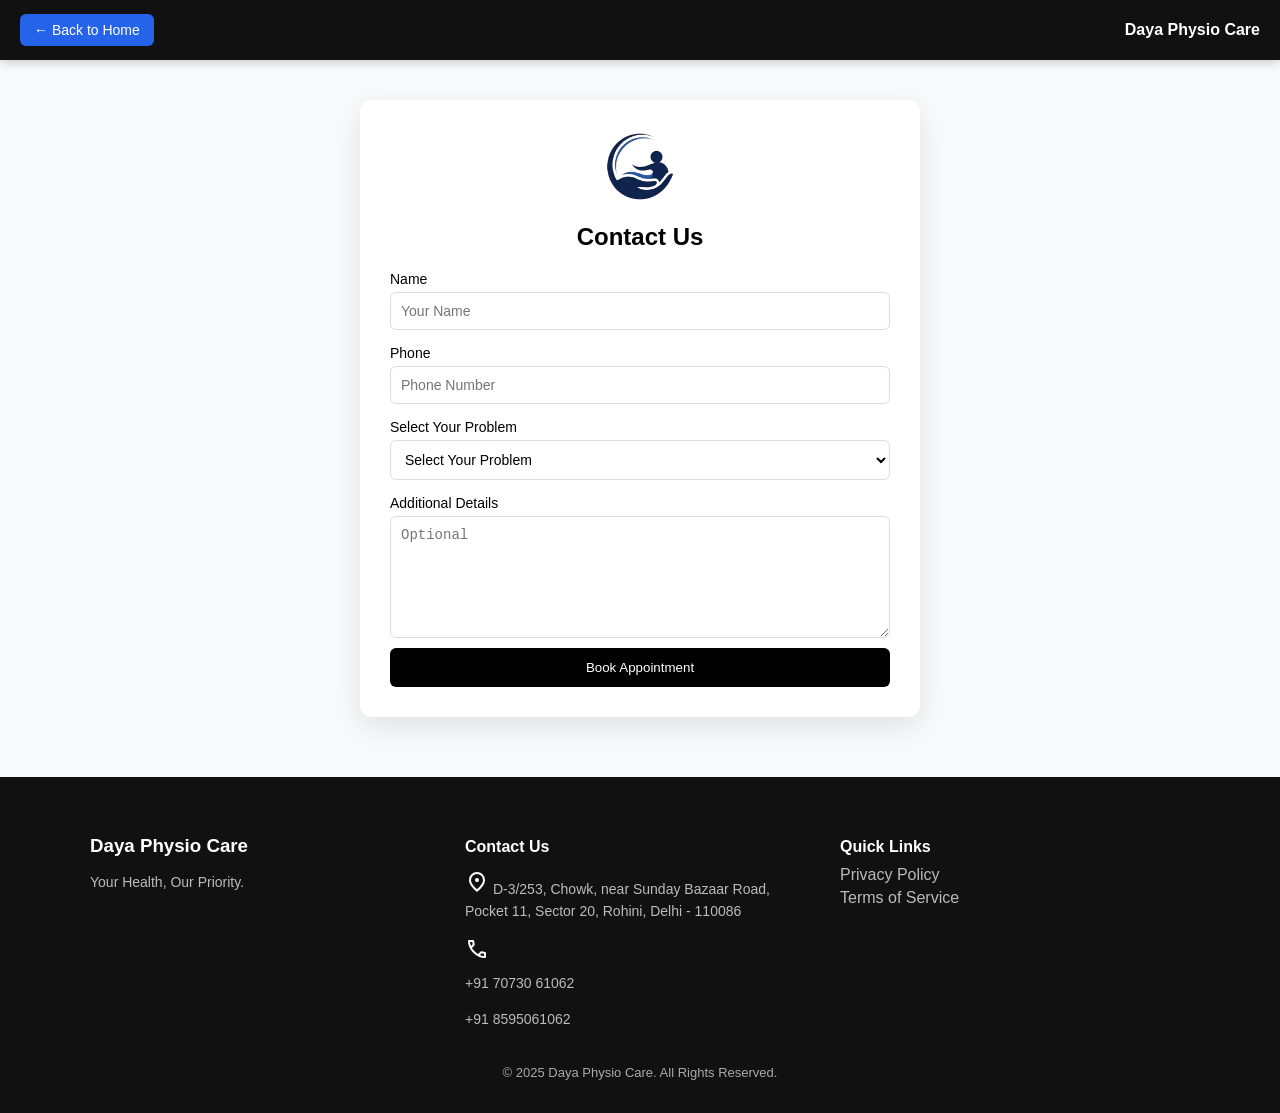
<file: contact.html>
<!DOCTYPE html>
<html lang="en">
<head>
<meta charset="UTF-8">
<meta name="viewport" content="width=device-width, initial-scale=1.0">
<title>Contact Us - Daya Physio Care</title>

<style>

/* RESET */
body {
  margin: 0;
  font-family: Arial, sans-serif;
  background: #f9fafb;
}

/* NAVBAR (FIXED PROPERLY) */
.navbar {
  position: fixed;
  top: 0;
  left: 0;
  width: 100%;
  height: 60px;
  background: #111;
  padding: 0 20px;

  display: flex;
  justify-content: space-between;
  align-items: center;

  box-sizing: border-box;
  z-index: 1000;

  box-shadow: 0 2px 10px rgba(0,0,0,0.2);
}

.back-btn {
  color: white;
  text-decoration: none;
  font-size: 14px;
  background: #2563eb;
  padding: 8px 14px;
  border-radius: 6px;
  white-space: nowrap;
}

.back-btn:hover {
  background: #1d4ed8;
}

.brand {
  color: white;
  font-weight: bold;
  font-size: 16px;
}

/* PAGE WRAPPER */
#contactPageWrapper {
  margin-top: 80px; /* space for navbar */
  display: flex;
  justify-content: center;
  align-items: center;
  padding: 20px;
}

/* FORM BOX */
.contact-box {
  width: 100%;
  max-width: 500px;
  background: white;
  padding: 30px;
  border-radius: 12px;
  box-shadow: 0 10px 30px rgba(0,0,0,0.1);
}

.contact-title {
  font-size: 24px;
  font-weight: bold;
  text-align: center;
}

.contact-description {
  color: #666;
  margin-bottom: 20px;
}

.contact-box img {
  display: block;
  margin: 0 auto 15px auto; /* centers + space below */
}

/* FORM */
.form-grid {
  display: grid;
  gap: 15px;
}

.form-group {
  display: flex;
  flex-direction: column;
}

.form-label {
  margin-bottom: 5px;
  font-size: 14px;
}

.form-input,
.form-textarea {
  padding: 10px;
  border: 1px solid #ddd;
  border-radius: 6px;
  font-size: 14px;
}

.form-textarea {
  min-height: 100px;
}

select.form-input {
  background: white;
  cursor: pointer;
}

.form-submit {
  width: 100%;
  background: black;
  color: white;
  padding: 12px;
  border: none;
  border-radius: 6px;
  margin-top: 10px;
  cursor: pointer;
  transition: background 0.3s ease;
}

.form-submit:hover {
  background: #333;
}

/* FOOTER */
#footer {
  background: #111;
  color: #fff;
  padding: 40px 20px 20px;
  margin-top: 40px;
}

.footerContent {
  max-width: 1100px;
  margin: auto;
  display: grid;
  gap: 25px;
}

.footerCol h3,
.footerCol h4 {
  margin-bottom: 10px;
}

.footerCol p {
  font-size: 14px;
  color: #bbb;
  line-height: 1.6;
}

.footerCol a {
  display: block;
  color: #bbb;
  text-decoration: none;
  margin-top: 5px;
}

.footerCol a:hover {
  color: #fff;
}

.footerBottom {
  text-align: center;
  margin-top: 20px;
  font-size: 13px;
  color: #aaa;
}

/* RESPONSIVE */
@media (min-width: 768px) {
  .footerContent {
    grid-template-columns: repeat(3, 1fr);
  }
}

@media (max-width: 500px) {
  .contact-box {
    padding: 20px;
  }

  .brand {
    font-size: 14px;
  }
}

</style>
</head>

<body>

<!-- NAVBAR -->
<div class="navbar">
  <a href="index.html" class="back-btn">← Back to Home</a>
  <div class="brand">Daya Physio Care</div>
</div>

<!-- CONTACT FORM -->
<div id="contactPageWrapper">
  <div class="contact-box">

    <img src="images/logo.png" width="70px" alt="">
    <h2 class="contact-title">Contact Us</h2>
    <form action="https://api.web3forms.com/submit" method="POST">

      <!-- Web3Forms -->
      <input type="hidden" name="access_key" value="8065706b-7c08-442d-a599-7f2ac5c3f4c0">
      <input type="hidden" name="subject" value="New Request from Daya Physio">
      <input type="hidden" name="from_name" value="Daya Physio Care">

      <div class="form-grid">

        <div class="form-group">
          <label class="form-label">Name</label>
          <input name="name" class="form-input" placeholder="Your Name" required>
        </div>

        <div class="form-group">
          <label class="form-label">Phone</label>
          <input name="phone" class="form-input" placeholder="Phone Number" required>
        </div>

        <div class="form-group">
          <label class="form-label">Select Your Problem</label>
          <select name="problem" class="form-input" required>
            <option value="">Select Your Problem</option>
            <option>Back & Neck Pain (Cervical / Slip Disc)</option>
            <option>Knee, Shoulder & Joint Pain</option>
            <option>Post-Surgery Rehabilitation</option>
            <option>Sports Injury</option>
            <option>Stroke Rehabilitation</option>
            <option>Chronic Pain</option>
          </select>
        </div>

        <div class="form-group">
          <label class="form-label">Additional Details</label>
          <textarea name="message" class="form-textarea" placeholder="Optional"></textarea>
        </div>

      </div>

      <button class="form-submit">Book Appointment</button>

    </form>

  </div>
</div>

<!-- FOOTER -->
 <footer id="footer">
  <div class="footerContent">

    <!-- Brand -->
    <div class="footerCol">
      <h3>Daya Physio Care</h3>
      <p>Your Health, Our Priority.</p>
    </div>

    <!-- Contact -->
    <div class="footerCol">
      <h4>Contact Us</h4>
      <p><svg xmlns="http://www.w3.org/2000/svg" height="24px" viewBox="0 -960 960 960" width="24px" fill="#FFFFFF"><path d="M536.5-503.5Q560-527 560-560t-23.5-56.5Q513-640 480-640t-56.5 23.5Q400-593 400-560t23.5 56.5Q447-480 480-480t56.5-23.5ZM480-186q122-112 181-203.5T720-552q0-109-69.5-178.5T480-800q-101 0-170.5 69.5T240-552q0 71 59 162.5T480-186Zm0 106Q319-217 239.5-334.5T160-552q0-150 96.5-239T480-880q127 0 223.5 89T800-552q0 100-79.5 217.5T480-80Zm0-480Z"/></svg> D-3/253, Chowk, near Sunday Bazaar Road,<br>
         Pocket 11, Sector 20, Rohini, Delhi - 110086</p>
      <p><svg xmlns="http://www.w3.org/2000/svg" height="24px" viewBox="0 -960 960 960" width="24px" fill="#FFFFFF"><path d="M798-120q-125 0-247-54.5T329-329Q229-429 174.5-551T120-798q0-18 12-30t30-12h162q14 0 25 9.5t13 22.5l26 140q2 16-1 27t-11 19l-97 98q20 37 47.5 71.5T387-386q31 31 65 57.5t72 48.5l94-94q9-9 23.5-13.5T670-390l138 28q14 4 23 14.5t9 23.5v162q0 18-12 30t-30 12ZM241-600l66-66-17-94h-89q5 41 14 81t26 79Zm358 358q39 17 79.5 27t81.5 13v-88l-94-19-67 67ZM241-600Zm358 358Z"/></svg> <a href="tel:+917073061062">+91 70730 61062</a></p>
      <p> <a href="tel:+918595061062">+91 8595061062</a></p>
    </div>

    <!-- Links -->
    <div class="footerCol">
      <h4>Quick Links</h4>
      <a href="#">Privacy Policy</a>
      <a href="#">Terms of Service</a>
    </div>

  </div>

  <!-- Bottom -->
  <div class="footerBottom">
    <p>© 2025 Daya Physio Care. All Rights Reserved.</p>
  </div>
</footer>

</body>
</html>
</file>
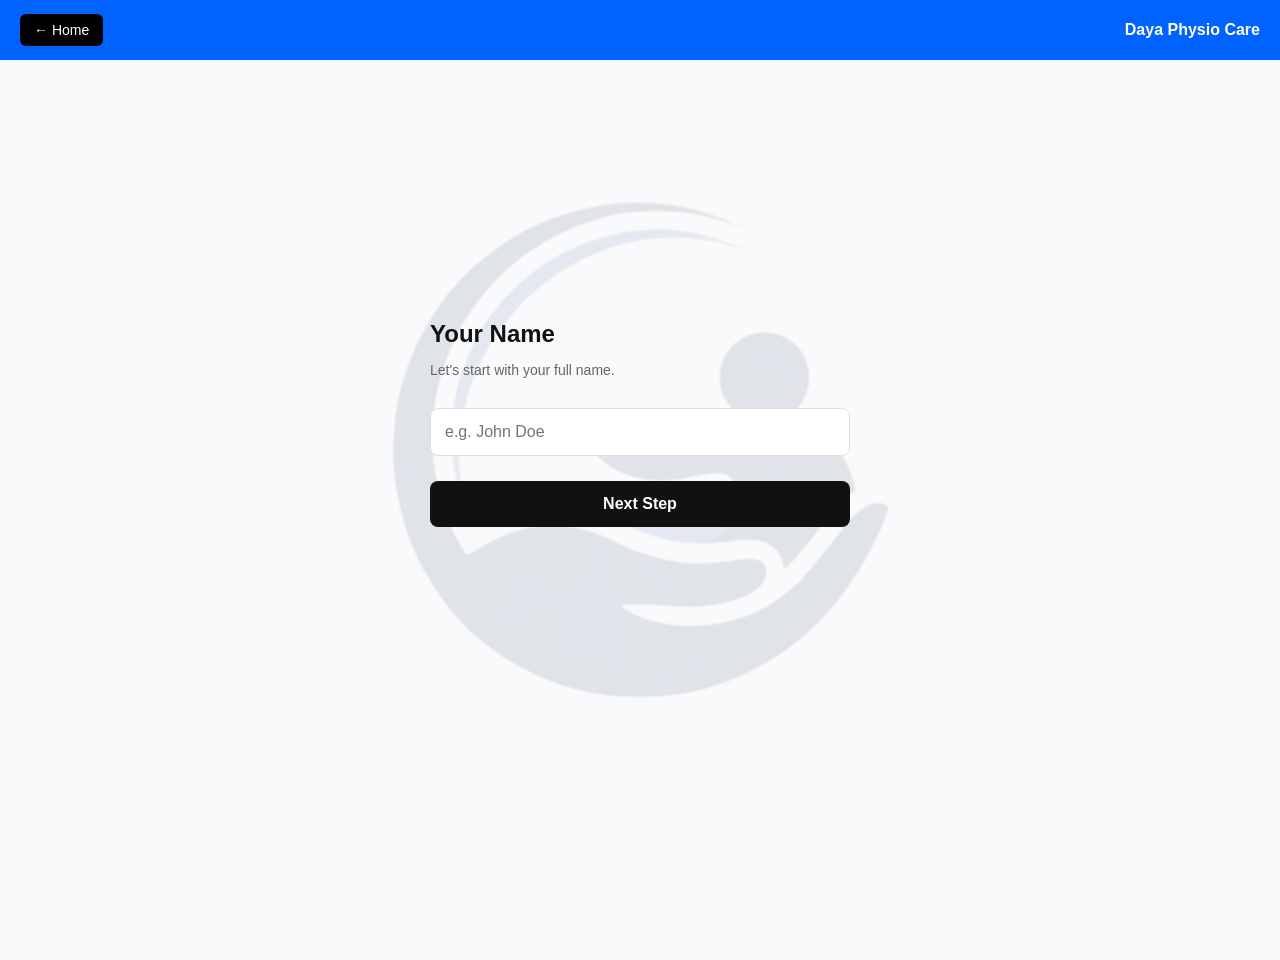
<file: startRecovery.html>
<!DOCTYPE html>
<html lang="en">
<head>
<meta charset="UTF-8">
<meta name="viewport" content="width=device-width, initial-scale=1.0">
<title>Start Your Recovery | Daya Physio Care</title>

<style>
/* RESET & BASE */
body {
  margin: 0;
  font-family: 'Segoe UI', Tahoma, Geneva, Verdana, sans-serif;
  background: #f9fafb;
  overflow: hidden; /* Prevents scrollbars during step sliding */
}

/* WATERMARK - Positioned behind everything */
.watermark {
  position: fixed;
  top: 50%;
  left: 50%;
  transform: translate(-50%, -50%);
  width: 550px; /* Adjust size as needed */
  height: 550px;
  background: url('images/logo.png') no-repeat center;
  background-size: contain;
  opacity: 0.1; /* Subtle transparency */
  z-index: -1; /* Keeps it behind the card */
  pointer-events: none;
}

/* NAVBAR */
.navbar {
  position: fixed;
  top: 0;
  width: 100%;
  height: 60px;
  background: #0062ff;
  display: flex;
  justify-content: space-between;
  align-items: center;
  padding: 0 20px;
  box-sizing: border-box;
  z-index: 1000;
}

.back-home {
  color: white;
  text-decoration: none;
  background: #000000;
  padding: 8px 14px;
  border-radius: 6px;
  font-size: 14px;
}

.brand {
  color: white;
  font-weight: bold;
}

/* WRAPPER */
.wrapper {
  height: 100vh;
  display: flex;
  justify-content: center;
  align-items: center;
  padding-top: 60px;
}

/* CARD */
.card {
  width: 90%;
  max-width: 420px;
  height: 460px;
  background: rgba(255, 255, 255, 0); /* Slightly transparent white */
  padding: 30px;
  border-radius: 16px;
  /* box-shadow: 0 15px 35px rgba(0, 0, 0, 0); */
  position: relative;
  overflow: hidden;

}

/* STEP CONTAINER */
.steps-container {
  position: relative;
  height: 100%;
  width: 100%;
}

/* STEPS */
.step {
  position: absolute;
  width: 100%;
  top: 40px; 
  left: 0;
  opacity: 0;
  visibility: hidden;
  transform: translateX(50px);
  transition: all 0.4s cubic-bezier(0.4, 0, 0.2, 1);
}

.step.active {
  opacity: 1;
  visibility: visible;
  transform: translateX(0);
}

.step.exit-left {
  opacity: 0;
  visibility: hidden;
  transform: translateX(-50px);
}

/* BACK BUTTON */
.step-back {
  position: absolute;
  top: 0;
  left: 0;
  font-size: 24px;
  cursor: pointer;
  z-index: 10;
  color: #000000;
  display: none;
  transition: color 0.2s;
}

.step-back:hover { color: #111; }

/* INPUTS & TEXT */
h2 { margin: 0 0 10px 0; font-size: 1.5rem; color: #111; }
p { color: #666; font-size: 14px; margin-bottom: 20px; }

.input {
  width: 100%;
  padding: 14px;
  margin-top: 10px;
  border-radius: 8px;
  border: 1px solid #ddd;
  box-sizing: border-box;
  font-size: 16px;
}

.input:focus {
  outline: none;
  border-color: #2563eb;
  box-shadow: 0 0 0 3px rgba(37, 99, 235, 0.1);
}

/* BUTTONS */
.btn {
  margin-top: 25px;
  width: 100%;
  padding: 14px;
  background: #111;
  color: white;
  border: none;
  border-radius: 8px;
  cursor: pointer;
  font-weight: 600;
  font-size: 16px;
}

.btn:hover { background: #333; }

/* OPTION BOXES */
.option {
  padding: 14px;
  margin-top: 10px;
  border-radius: 10px;
  border: 1px solid #e5e7eb;
  cursor: pointer;
  transition: all 0.2s;
  background: #fff;
  font-weight: 500;
}

.option:hover {
  background: #f8fafc;
  border-color: #2563eb;
  transform: translateY(-2px);
}

</style>
</head>
<body>

<!-- FIXED WATERMARK -->
<div class="watermark"></div>

<div class="navbar">
  <a href="index.html" class="back-home">← Home</a>
  <div class="brand">Daya Physio Care</div>
</div>

<div class="wrapper">
  <div class="card">
    <!-- Back arrow -->
    <div class="step-back" id="backBtn" onclick="prev()">←</div>

    <form id="recoveryForm" action="https://api.web3forms.com/submit" method="POST">
      <!-- Web3Forms Access Key -->
      <input type="hidden" name="access_key" value="8065706b-7c08-442d-a599-7f2ac5c3f4c0">
      
      <!-- Hidden Inputs to capture Pain Area and Condition -->
      <input type="hidden" name="pain_area" id="painInput">
      <input type="hidden" name="condition" id="conditionInput">

      <div class="steps-container">

        <!-- STEP 1: Name -->
        <div class="step active">
          <h2>Your Name</h2>
          <p>Let's start with your full name.</p>
          <input type="text" name="name" id="userName" class="input" placeholder="e.g. John Doe" required>
          <button type="button" class="btn" onclick="validateStep('userName')">Next Step</button>
        </div>

        <!-- STEP 2: Phone -->
        <div class="step">
          <h2>Phone Number</h2>
          <p>Where can we reach you to schedule?</p>
          <input type="tel" name="phone" id="userPhone" class="input" placeholder="e.g. +91 98765 43210" required>
          <button type="button" class="btn" onclick="validateStep('userPhone')">Next Step</button>
        </div>

        <!-- STEP 3: Pain Area -->
        <div class="step">
          <h2>What hurts?</h2>
          <p>Select the primary area of concern.</p>
          <div class="option" onclick="selectPain(this,'Back')">Back Pain</div>
          <div class="option" onclick="selectPain(this,'Knee')">Knee Pain</div>
          <div class="option" onclick="selectPain(this,'Shoulder')">Shoulder Pain</div>
          <div class="option" onclick="selectPain(this,'Neuro')">Neurological / Stroke</div>
        </div>

        <!-- STEP 4: Condition -->
        <div class="step">
          <h2>Specific Condition</h2>
          <p>Select what best describes your issue.</p>
          <div id="conditionsList"></div>
        </div>

        <!-- STEP 5: Additional Info & Submit -->
        <div class="step">
          <h2>Last Details</h2>
          <p>Any details our physio should know?</p>
          <textarea name="message" class="input" rows="4" placeholder="How long have you had this? Any previous surgery?"></textarea>
          <button type="submit" class="btn">Book My Consultation</button>
        </div>

      </div>
    </form>
  </div>
</div>

<script>
let currentStep = 0;
const steps = document.querySelectorAll(".step");
const backBtn = document.getElementById("backBtn");

// Handles the transition animations
function updateStepVisibility() {
  steps.forEach((s, index) => {
    s.classList.remove("active", "exit-left");
    if (index === currentStep) {
      s.classList.add("active");
    } else if (index < currentStep) {
      s.classList.add("exit-left");
    }
  });

  // Show/Hide back arrow
  backBtn.style.display = (currentStep === 0) ? "none" : "block";
}

function next() {
  if (currentStep < steps.length - 1) {
    currentStep++;
    updateStepVisibility();
  }
}

function prev() {
  if (currentStep > 0) {
    currentStep--;
    updateStepVisibility();
  }
}

// Ensure user doesn't leave fields blank
function validateStep(inputId) {
  const input = document.getElementById(inputId);
  if (input.value.trim() === "") {
    input.style.borderColor = "#ef4444";
    input.focus();
    return;
  }
  input.style.borderColor = "#ddd";
  next();
}

/* DATA LOGIC FOR PHYSIO CONDITIONS */
const conditionData = {
  Back: ["Slip Disc / Sciatica", "Chronic Lower Back Pain", "Neck / Cervical Pain", "Scoliosis"],
  Knee: ["ACL / Ligament Injury", "Osteoarthritis", "Post-Surgery Rehab", "Knee Replacement"],
  Shoulder: ["Frozen Shoulder", "Rotator Cuff Tear", "Shoulder Dislocation"],
  Neuro: ["Stroke Rehabilitation", "Paralysis Recovery", "Parkinson's Disease", "Balance Issues"]
};

function selectPain(el, pain) {
  document.getElementById("painInput").value = pain;
  
  // Clear and Rebuild the specific conditions list
  const container = document.getElementById("conditionsList");
  container.innerHTML = "";

  conditionData[pain].forEach(cond => {
    let div = document.createElement("div");
    div.className = "option";
    div.innerText = cond;
    div.onclick = () => selectCondition(cond);
    container.appendChild(div);
  });

  next();
}

function selectCondition(cond) {
  document.getElementById("conditionInput").value = cond;
  next();
}
</script>

</body>
</html>
</file>
